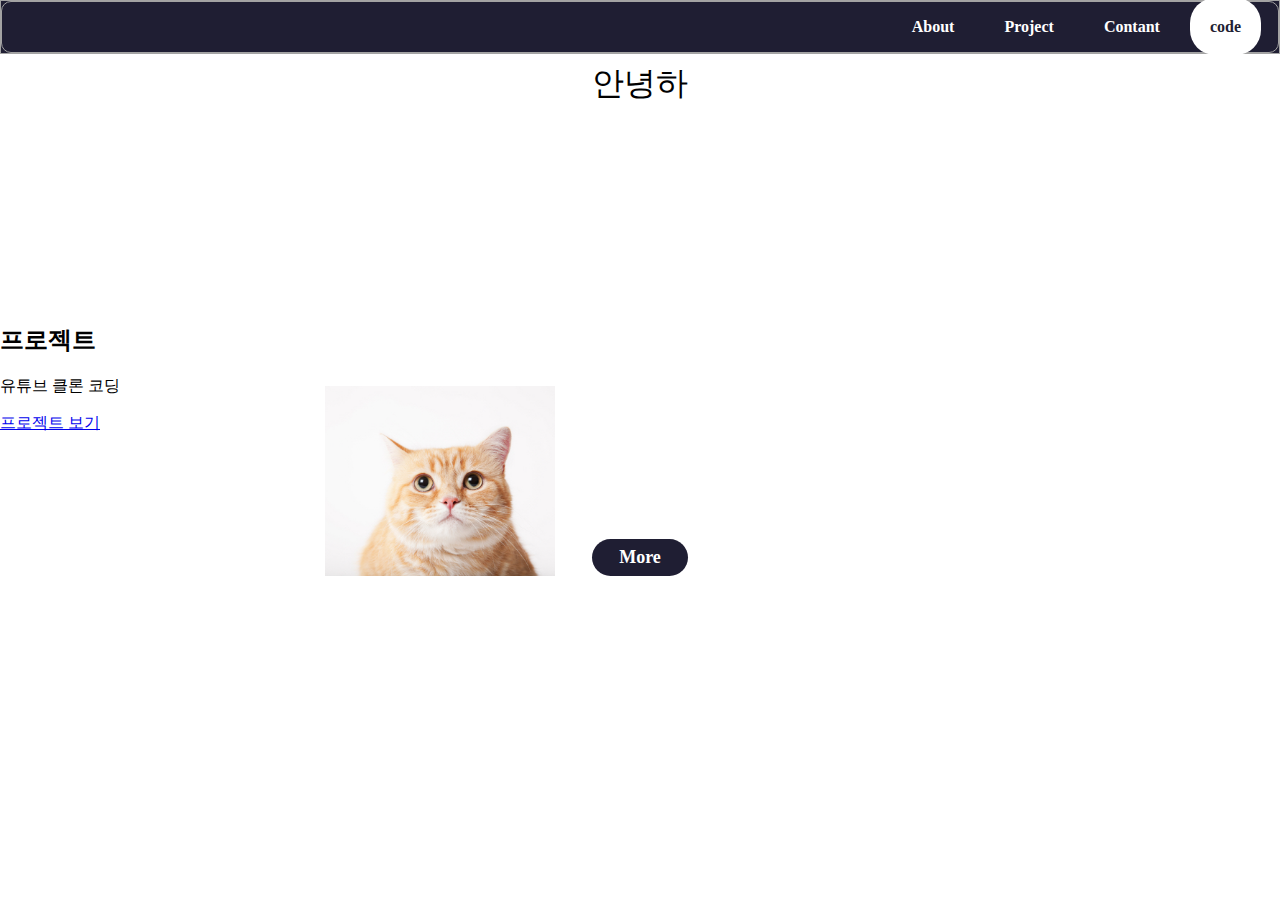
<file: index.html>
<!DOCTYPE html>
<html lang="ko">
<head>
    <meta charset="UTF-8">
    <meta http-equiv="X-UA-Compatible" content="IE=edge" />
    <meta name="viewport" content="width=device-width, initial-scale=1.0">
    <title>나의 포트폴리오</title>
    <style>
        body { margin: 0; }

        header { background: #1f1e33; border: 1px solid #a3a3a3; }

        nav { padding: 0px 7px; border: 1px solid #a3a3a3; border-radius: 10px; }
        nav ul { display: flex; justify-content: right; }
        nav ul li { float:left; padding-right: 10px; list-style: none; }
        
        nav ul li a { padding: 20px;
                      text-decoration: none; /* 텍스트 밑줄 제거를 위해 사용 */
                      color: white; }      /* 폰트 색 변경 */
        nav ul li a:hover { background: white; color: #1f1e33; }
        .code {
            background: white; color: #1f1e33;border-radius: 25px;
        }
        .code:hover {
            background-color: #1f1e33; color: white;
            border: 1px solid white;
            transition: 0.2s ease-out;
        }

        .intro-section { display: flex; align-items: center; justify-content: center;}
        .intro-section img { position: absolute; width: 230px; margin-right: 400px; bottom: 36%;}
        #box{
            height: 250px;
            font-size: 2rem;
            text-align: left;
		}
        .text{    width: 620px; margin-top: 30px;line-height: 58px;}
        .More{ background: #1f1e33; color: white; text-decoration: none; position: absolute; bottom: 36%; padding: 8px 27px; border-radius: 20px; font-size: 18px; margin-top: 40px;}
        .More:hover{ background-color: white; color: #1f1e33;
            border: 1px solid #1f1e33;
            transition: 0.5s ease-out; }
        .about-section { text-align: center;}
        .about-contents { display: flex; align-items: center; }
    </style>
</head>
<body>
    <header>
        <nav>
            <ul>
                <li><a href="#about" id="about"><b>About</b></a></li>
                <li><a href="#project" id="project"><b>Project</b></a></li>
                <li><a href="#contant" id="contant"><b>Contant</b></a></li>
                <li><a href="https://github.com/min-dro/min-dro.github.io" id="code" class="code"><b>code</b></a></li>
            </ul>
        </nav>
    </header>
    <main>
        <section class="intro">
            <div class="intro-section">
                <img src="assets/image/profile.jpg">
                <div id="box">
                    <!-- 글자 움직이는 태그 : marquee -->
                    <span class="text"></span>
                </div>
                <script>
                    const content = "안녕하세요, \n 저는 ♪리듬게임♬개발자가 되고 싶은 지민석입니다.";
                    const text = document.querySelector(".text");
                    let i = 0;
                    function typing(){
                        let txt = content[i++];
                        text.innerHTML += txt=== "\n" ? "<br/>": txt;
                        if (i > content.length) {
                            text.textContent = "";
                            i = 0;
                        }
                    }
                    setInterval(typing, 200)
                </script>
                <a href="#about" id="about" class="More"><b>More</b></a>
            </div>
        </section>
        <section id="about" class="about-section">
            <a name="about"></a>
        </section>
        <section id="project" class="project-section">
            <h2>프로젝트</h2>
            <p>유튜브 클론 코딩</p>
            <a href="index2.html">프로젝트 보기</a>
        </section>
    </main>
    <footer>
        <div id="contant" class="contant-section"></div>
    </footer>
</body>
</html>
</file>
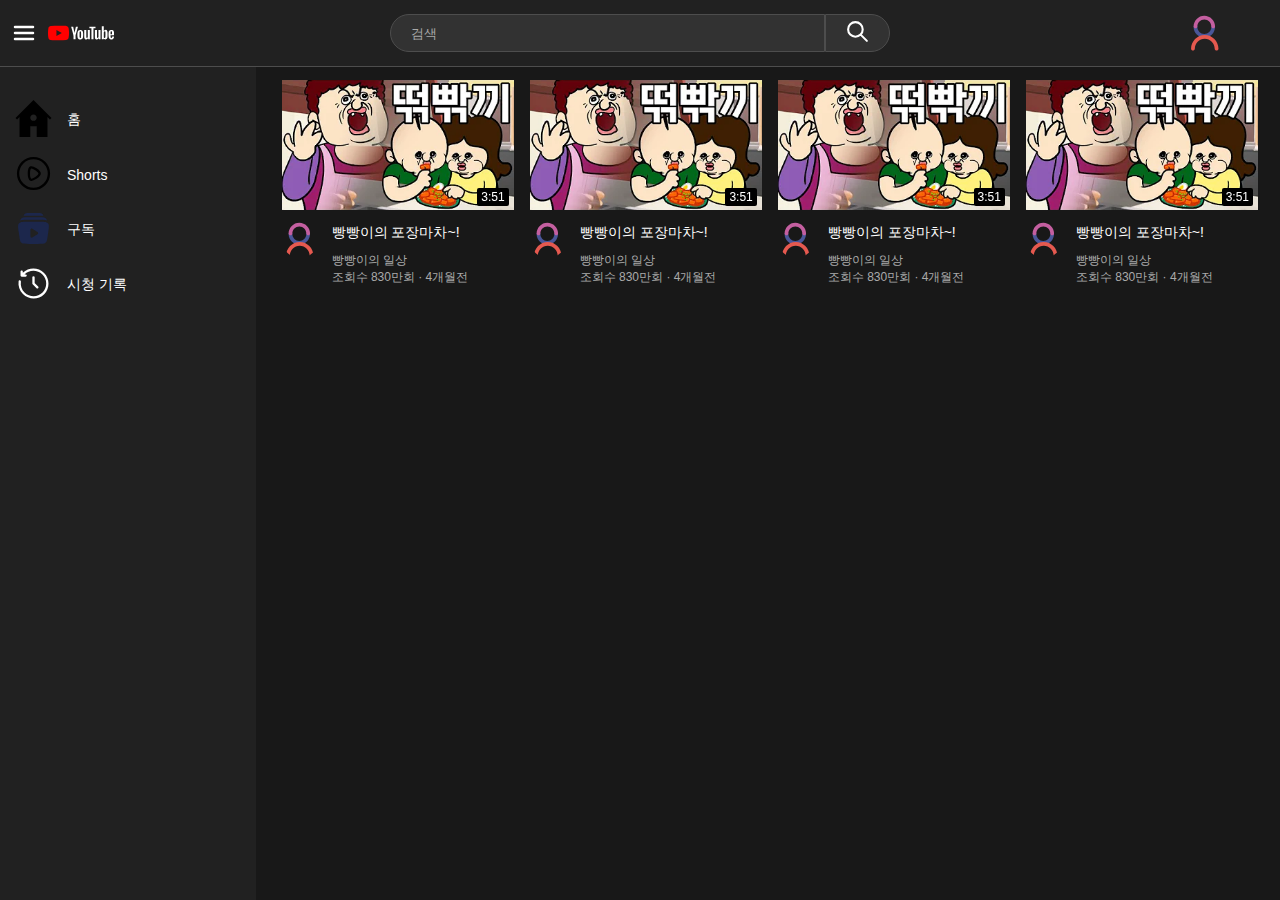
<file: index2.html>
<!DOCTYPE html>
<html lang="en">
    <head>
        <meta charset="UTF-8">
        <meta name="viewport" content="width=device-width, initial-scale=1.0">
        <title>Youtube Clone</title>
        <!-- 
            * link tag : 현재 문서에 외부 리소스를 연결할 때 사용.
                         스타일 시트 연결 시 많이 사용.
         -->
        <link rel="stylesheet" href="assets/style/header.css" />
        <link rel="stylesheet" href="assets/style/sidebar.css" />
        <link rel="stylesheet" href="assets/style/video.css" />

        <style>
            body {
                    margin:0;
                    
                    background-color: #181818;
                    color: white;

                    padding-top: 80px;
                    padding-left: 22%;
                    padding-right: 22px;
                    font-family: 'Noto Sans KR', sans-serif;                    
                 }
            p { margin: 0; }
        </style>
    </head>
    <body>
        <!-- 시맨틱 태그 : 의미를 부여한 태그 -->
        <!-- 
            * header tag : 페이지 상단에 소개 및 탐색에 도움을 주는 콘텐츠 영역 
                           제목/로고/검색 등 표시(작성)
        -->
        <header class="header">
            <div class="left-section">
                <img class="hambuger-menu" src="assets/icon/hamburger-menu-icon.svg" alt="메뉴버튼" />
                <img class="youtube-logo" src="assets/icon/youtube-logo-icon.svg" alt="유튜브로고" />
            </div>
            <div class="middle-section">
                <input type="text" class="search-bar" placeholder="검색" />
                <button class="search-button">
                    <img class="search-icon" src="assets/icon/search-icon.svg" />
                    <div class="tooltip">검색</div>
                </button>
            </div>
            <div class="right-section">
                <img class="user-icon" src="assets/icon/user-icon.svg" />
            </div>
        </header>
        <!--
            * nav(navigation) tag : 다른 페이지 연결을 의미
                                    메뉴/목차/색인 등에 사용
        -->
        <nav class="sidebar">
            <div class="sidebar-link">
                <img class="home-icon" src="assets/icon/home-icon.svg" />
                <div>홈</div>
            </div>
            <div class="sidebar-link">
                <img class="shorts-icon" src="assets/icon/shorts-icon.svg" />
                <div>Shorts</div>
            </div>
            <div class="sidebar-link">
                <img class="subs-icon" src="assets/icon/subscribe-icon.svg" />
                <div>구독</div>
            </div>
            <div class="sidebar-link">
                <img class="history-icon" src="assets/icon/history-icon.svg" />
                <div>시청 기록</div>
            </div>
        </nav>
        <!--
            * main tag : 콘텐츠 내용을 표시하는 영역
                         제목/검색/메뉴 등은 포함하지 않도록 함
        -->
        <main>
            <!--
                * section tag : 콘텐츠를 주제별로 묶을 때 사용하는 태그
            -->
            <section class="video-grid">
                <div class="video-preview">
                    <div class="thumnail-row">
                        <img class="thumnail" src="assets/image/thumnail.png" />
                        <div class="video-time">3:51</div>
                    </div>

                    <div class="video-info-grid">
                        <div class="channel-icon">
                            <img class="user-icon" src="assets/icon/user-icon.svg" />
                        </div>
                        <div class="video-info">
                            <p class="video-title">빵빵이의 포장마차~!</p>
                            <p class="video-author">빵빵이의 일상</p> 
                            <p class="video-stats">조회수 830만회 &#183; 4개월전</p> <!-- &#183; : HTML 특수문자 중 middel dot (·)-->
                        </div>
                    </div>
                </div>
                <div class="video-preview">
                    <div class="thumnail-row">
                        <img class="thumnail" src="assets/image/thumnail.png" />
                        <div class="video-time">3:51</div>
                    </div>

                    <div class="video-info-grid">
                        <div class="channel-icon">
                            <img class="user-icon" src="assets/icon/user-icon.svg" />
                        </div>
                        <div class="video-info">
                            <p class="video-title">빵빵이의 포장마차~!</p>
                            <p class="video-author">빵빵이의 일상</p> 
                            <p class="video-stats">조회수 830만회 &#183; 4개월전</p> <!-- &#183; : HTML 특수문자 중 middel dot (·)-->
                        </div>
                    </div>
                </div> 
                <div class="video-preview">
                    <div class="thumnail-row">
                        <img class="thumnail" src="assets/image/thumnail.png" />
                        <div class="video-time">3:51</div>
                    </div>

                    <!--
                        .channel-icon img : channel-icon 클래스 내 모든 img 태그
                        .channel-icon > img : channel-icon 클래스 내 바로 오는 img 태그
                    -->
                    <div class="video-info-grid">
                        <div class="channel-icon">
                            <img class="user-icon" src="assets/icon/user-icon.svg" />
                        </div>
                        <div class="video-info">
                            <p class="video-title">빵빵이의 포장마차~!</p>
                            <p class="video-author">빵빵이의 일상</p> 
                            <p class="video-stats">조회수 830만회 &#183; 4개월전</p> <!-- &#183; : HTML 특수문자 중 middel dot (·)-->
                        </div>
                    </div>
                </div> 
                <div class="video-preview">
                    <div class="thumnail-row">
                        <img class="thumnail" src="assets/image/thumnail.png" />
                        <div class="video-time">3:51</div>
                    </div>

                    <div class="video-info-grid">
                        <div class="channel-icon">
                            <img class="user-icon" src="assets/icon/user-icon.svg" />
                        </div>
                        <div class="video-info">
                            <p class="video-title">빵빵이의 포장마차~!</p>
                            <p class="video-author">빵빵이의 일상</p> 
                            <p class="video-stats">조회수 830만회 &#183; 4개월전</p> <!-- &#183; : HTML 특수문자 중 middel dot (·)-->
                        </div>
                    </div>
                </div>           
            </section>
        </main>
    </body>
</html>
</file>
<file: assets/style/header.css>
/*
    - justify-content: space-around => 요소들 사이에 동일한 간격 적용
*/
.header { display: flex; flex-direction: row;
/*
    - justify-content 
        * space-around : 요소 동일한 간격. 첫번째 요소, 마지막 요소 좌/우 간격 적용
        * space-between : 요소 동일한 간격. 첫번째 요소, 마지막 요소 각각 끝에 위치한 후 적용
*/
justify-content: space-between;

background-color: #212121;
border-bottom: 1px solid #4d4d4d;
/*
border-bottom-width: 1px;
border-bottom-style: solid;
border-bottom-color: #4d4d4d; 
*/
position: fixed;
top: 0;
right: 0;
left: 0;
}
.left-section { display: flex; }
/*
margin/padding 작성 방식에 따른 적용 범위
ex) padding: 1px 2px 3px 4px; => top right bottom left
padding: 5px 10px; => top/bottom right/left
padding: 3px;      => top/bottom/right/left 모두 적용
*/
.hambuger-menu { height:24px; padding: 21px 12px; }
.youtube-logo { height: 66px; }

.middle-section { 
        display: flex; align-items: center; 
        margin-left: 70px; margin-right: 35px; 
        /*
            flex: 1; => flex-grow: 1; flex-shrink: 1; flex-basis:0%;
                - flex-grow: flex item 요소의 길이를 늘릴 수 있는 지에 대한 설정
                            (0: 기존크기 유지(default), 1+: 유동적으로 변경 가능)
                - flex-shrink: flex item 요소의 길이를 줄일 수 있는 지에 대한 설정
                            (0: 기존크기 유지, 1+: 설정한 비율로 줄어듦(default:1))
                - flex-basis: flex item 요소의 기본 크기. default: auto (컨텐츠 너비 기준)
                            * flex-direction 설정이 row일 때는 너비, column일 때는 높이 기준
            */
        flex: 1; 
        max-width: 500px;   /* 최대 너비(width) */
        min-width: 320px;   /* 최소 너비(width) */
        }
        /* 
            - border-radius : border부분을 둥글게 처리
            ex) 20px 0px 0px 20px; => top-left top-right bottom-right bottom-left
            ex) 20px 10px;         => top-left/bottom-right top-right/bottom-left
            ex) 20px;              => 모두 (top-left/top-right/bottom-right/bottom-left)
        */
.search-bar { 
    height: 34px; border-radius: 20px 0px 0px 20px;
    background: #323232; border: 1px solid #4d4d4d; 
    flex:1;
    padding-left: 20px;
    color:white;        /* 입력창에 입력된 글자에 색상 적용 */
}
/* 입력창에 표시되는 placeholder 내용에 스타일 적용 */
.search-bar::placeholder { color: darkgray; }
.search-button { height: 38px; width: 65px; 
    border-radius: 0px 20px 20px 0px;
    background: #323232; border: 1px solid #4d4d4d;
    cursor: pointer; }
.search-icon { height: 25px; }
.tooltip {
position: absolute;
padding-left: 10px;
font-size: 16px;
color: white;   /* 글자 색 변경 */
bottom: -30px;
border-radius: 2px;

opacity: 0;       /* 불투명도 속성*/
transition: opacity 0.2s; /* 애니메이션 관련 속성 */
pointer-events: none;     /* 마우스 포인터 이벤트에 대상이 되지 않음 */

background-color: #414141;
padding: 5px 3px;
}
.search-button:hover .tooltip { opacity: 1; }
/*
- align-items : 세로축 정렬
- justify-content : 가로축 정렬
*/
.right-section { width: 150px; display: flex; 
    align-items: center; justify-content: center; }
.user-icon { height: 36px; }
</file>
<file: assets/style/sidebar.css>
.sidebar { width: 20%; min-width: 185px; background-color: #212121; padding: 2% 0; 
                       
    position: fixed; /* 고정 배치 적용 설정 */
    top: 67px; /* 브라우저(전체화면) 기준으로 상단에서 설정 값만큼 간격을 둠 (위치) */
    bottom: 0; /* 브라우저(전체화면) 기준으로 하단에서 설정 값만큼 간격을 둠 */
    left: 0;   /* 브라우저(전체화면) 기준으로 왼쪽에서 설정 값만큼 간격을 둠 */
    /* right */
  }
.sidebar-link {
height: 55px;
display: flex;
align-items: center;
cursor: pointer;
margin-left: 15px;
}
.sidebar-link:hover {
background-color: #4d4d4d;
margin-right: 15px;
border-radius: 8px;
}
.sidebar-link div { display: inline-block; margin-left: 15px;
             color: white; font-size: 14px; }
.sidebar-link img { height: 37px; margin-bottom: 3px; }
</file>
<file: assets/style/video.css>
.video-grid {
    display: grid;    /* 화면 구조를 그리드 방식으로 설정 */
    column-gap: 16px; /* 열(column)의 간격 - 16px 간격 */
    row-gap: 40px;    /* 행(row)의 간격 - 40px 간격 */
}
/*
    @media (조건) : 조건에 따라 스타일 적용
*/
/* width 길이의 범위: 484px 이하 */
@media (max-width: 484px) {  /* width의 최대 길이가 484px까지 스타일 적용 */
    /*
        - grid-template-columns : 그리드 형태 정의. 열의 배치.
          * fr (fraction) : 적용한 값 비율대로 행 또는 열의 크기를 분리
    */
    .video-grid {
        grid-template-columns: 1fr;
    }
}
/* and => 좌측 조건과 우측 조건을 모두 만족할 때 */
@media (min-width: 485px) and (max-width: 749px) { /* width 길이의 범위: 485px ~ 749px */
    .video-grid {
        grid-template-columns: 1fr 1fr;
    }
}
/* width 길이의 범위: 750px ~ 999px */
@media (min-width: 750px) and (max-width: 999px) {
    .video-grid {
        /* 한 행에 3개 열로 표시 */
        grid-template-columns: 1fr 1fr 1fr;
    }
}
/* width 길이의 범위: 1000px 이상 */
@media (min-width: 1000px) {
    .video-grid {
        grid-template-columns: 1fr 1fr 1fr 1fr;
    }
}
/*
    - position   : 위치에 대한 스타일 적용 시 기준점 설정
      * static   : 기준 없음. 배치 불가. (default)
      * relative : 요소의 기존 위치 기준 배치
      * absolute : 부모(조상) 요소 기준 배치
      * fixed    : 뷰포트 기준 배치
                   -> 뷰포트(viewport): meta 태그에 설정한 width 기준. 전체화면.
*/
.thumnail-row {
    position: relative;
    margin-bottom: 8px;
}
.thumnail { width: 100%; }
.video-time { 
              position: absolute;
              bottom: 8px;
              right: 5px;

              font-size: 12px;
              font-weight: 500;
              background-color: black;
              padding: 2px 4px;
              border-radius: 2px;
            }

.video-info-grid {
    display: grid;
    grid-template-columns: 50px 1fr;
}
.channel-icon > img { /* .video-info-grid 영역 내 바로 위치한 img 태그*/
    width: 36px;
    border-radius: 50px;
}

.video-title {
    font-size: 14px;
    font-weight: 500;
    line-height: 20px;
    margin-bottom: 10px;
}
.video-author, .video-stats { /* video-author 클래스와 video-stats 클래스에 적용*/
    font-size: 12px;
    color: #aaaaaa;
}
</file>
